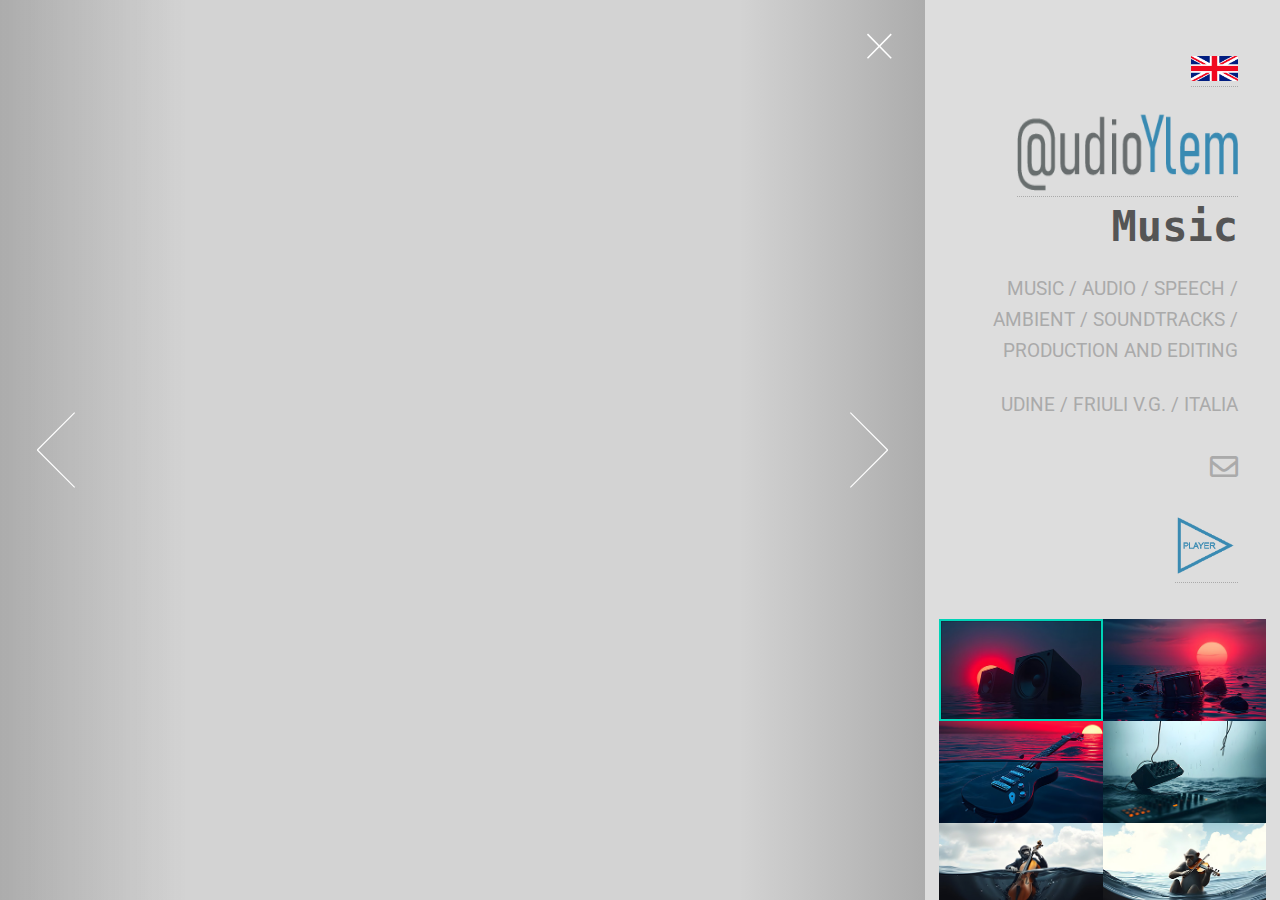
<file: index.html>
<!DOCTYPE html>
<!-- @udioYlem summary website page of my little audio studio capabilities and services -->
<html>
  <head>
    <meta http-equiv="content-type" content="text/html; charset=utf-8">
    <title>AudioYlem Music</title>
    <meta name="viewport" content="width=device-width, initial-scale=1, user-scalable=no">
    <meta name="description" content="This is AudioYlem site, audio, music, Italia, Italy, Udine">
    <meta name="keywords" content="audioylem, Udine, AudioYlem, website, musica, ambient, studio, produzione, mixing, mastering, editing, soundtracks">
    <link rel="stylesheet" href="assets/css/main.css">
    <link rel="icon" type="image/png" href="https://rezfx.github.io/AudioYlem/images/favicon.png">
    <link rel="icon" type="image/x-icon" href="https://rezfx.github.io/AudioYlem/favicon.ico">
    <link rel="icon" href="https://rezfx.github.io/AudioYlem/images/icon.svg" type="image/svg+xml">
    <link rel="apple-touch-icon" href="https://rezfx.github.io/AudioYlem/apple-touch-icon.png">
    <!-- 180×180 -->
    <link rel="manifest" href="https://rezfx.github.io/AudioYlem/manifest.json">
    <noscript><link rel="stylesheet" href="assets/css/noscript.css"></noscript>
  </head>
  <body class="is-preload-0 is-preload-1 is-preload-2">
    <!-- Main -->
    <div id="main">
      <!-- Header -->
      <header id="header">
        <div id="image01" class="image"><a href="ita_index.html" title="clicca per italiano"><span

              class="frame"><img src="assets/images/image02.jpg?v=3b974a63" alt=""

                style="width: 47,5px; height: 25px;"></span></a></div>
        <p></p>
        <h2></h2>
        <div id="image02" class="image"><a href="ita_index.html" title="clicca per italiano"><span

              class="frame"><img src="images/audioylem_title.png?v=3b974a63" alt=""

                style="height: 77px; width: 221px;"></span></a></div>
        <h1><span style="font-family: monospace;">Music<br>
          </span></h1>
        <p>MUSIC / AUDIO / SPEECH / AMBIENT / SOUNDTRACKS / PRODUCTION AND
          EDITING</p>
        <p>UDINE / FRIULI V.G. / ITALIA<a href=""><br>
          </a></p>
        <ul class="icons">
          <li><a href="mailto:%20renzofanutti@gmail.com" class="icon fa-envelope"

              title="mail us and we'll get 2 u"><span class="label">Email</span></a></li>
        </ul>
        <div style="text-align: right;"><a href="player.html" title="Player"><img

              src="images/icons8-play-button-circled-blue.png" alt="Player" style="width: 63px; height: 63px;"></a></div>
      </header>
      <!-- Thumbnail -->
      <section id="thumbnails">
        <article> <a class="thumbnail" href="images/fulls/01.jpg" data-position="left center"><img

              src="images/thumbs/01.jpg" alt=""></a>
          <h2>MUSIC FOCUS</h2>
          <p>Music production team with extensive experience in composing and
            editing soundtracks for films, audiovisuals, original scores and
            custom compositions for narrative media</p>
        </article>
        <article> <a class="thumbnail" href="images/fulls/02.jpg"><img src="images/thumbs/02.jpg"

              alt=""></a>
          <h2>THE STUDIO</h2>
          <p>Our setup supports high-quality small-scale recordings, ideal for
            capturing the nuances and character of vocals (lead, backing),
            speeches, voiceovers, guitars and air instruments</p>
        </article>
        <article> <a class="thumbnail" href="images/fulls/03.jpg" data-position="top center"><img

              src="images/thumbs/03.jpg" alt=""></a>
          <h2>SOUND PALETTE</h2>
          <p>Versatile sound palette for Visual Media. Our music production
            embraces a broad and expressive range of sonic styles, carefully
            crafted to fit. We work across different genres</p>
        </article>
        <article> <a class="thumbnail" href="images/fulls/04.jpg"><img src="images/thumbs/04.jpg"

              alt=""></a>
          <h2>AUDIO TARGETS</h2>
          <p>Whether it's music production, audio podcasts, branded content, or
            any creative audio project, we deliver high-quality solutions with a
            keen ear for details</p>
        </article>
        <article> <a class="thumbnail" href="images/fulls/05.jpg" data-position="top center"><img

              src="images/thumbs/05.jpg" alt=""></a>
          <h2>INSTRUMENTS IN THE PLAY</h2>
          <p>Hybrid/Organic instrumentation, including piano, strings, guitars,
            flutes, hand percussion, pop sampling and groove hooks</p>
        </article>
        <article> <a class="thumbnail" href="images/fulls/06.jpg"><img src="images/thumbs/06.jpg"

              alt=""></a>
          <h2>VERSATILITY</h2>
          <p>Acoustic and digital elements to create unique immersive
            soundtracks, whether your project calls for cinematic depth or
            minimalist tension</p>
        </article>
        <article> <a class="thumbnail" href="images/fulls/07.jpg"><img src="images/thumbs/07.jpg"

              alt=""></a>
          <h2>PROJECT GROWING</h2>
          <p>Tailored compositions, adaptable approach, emotionally focused and
            connected to the rhythm of the image, or your next pop hit</p>
        </article>
        <article> <a class="thumbnail" href="images/fulls/08.jpg"><img src="images/thumbs/08.jpg"

              alt=""></a>
          <h2>SERVICES</h2>
          <p> We offer in-house capabilities for small recording sessions and
            provide end-to-end services including editing, mixing, and mastering</p>
        </article>
        <article> <a class="thumbnail" href="images/fulls/09.jpg"><img src="images/thumbs/09.jpg"

              alt=""></a>
          <h2>SKILL FACTORS</h2>
          <p>Catchy melodies, modern beats, and accessible sound design to
            enhance brand identity, warm acoustic emotion or bright, engaging
            pop energy</p>
        </article>
        <article> <a class="thumbnail" href="images/fulls/10.jpg"><img src="images/thumbs/10.jpg"

              alt=""></a>
          <h2>MUSIC VISUALS</h2>
          <p>Atmospherics, ideal for underscoring emotion, space or even subtle
            tension</p>
        </article>
        <article> <a class="thumbnail" href="images/fulls/11.jpg"><img src="images/thumbs/11.jpg"

              alt=""></a>
          <h2>ADVERTISING</h2>
          <p>There is space for any kind of sonic idea, including jingles and
            dedicated audio</p>
        </article>
        <article> <a class="thumbnail" href="images/fulls/12.jpg"><img src="images/thumbs/12.jpg"

              alt=""></a>
          <h2>AMBIENT / AMBIENTS</h2>
          <p>Electronic soundscapes, textured synth layers, rhythmic pulses,
            experimental tones and ambient captures</p>
        </article>
        <article> <a class="thumbnail" href="images/fulls/13.jpg"><img src="images/thumbs/13.jpg"

              alt=""></a>
          <h2></h2>
          <p></p>
          <p>studio set</p>
        </article>
        <article> <a class="thumbnail" href="images/fulls/13b.jpg"><img src="images/thumbs/13b.jpg"

              alt=""></a>
          <h2></h2>
          <p></p>
          <p></p>
        </article>
        <article> <a class="thumbnail" href="images/fulls/14.jpg"><img src="images/thumbs/14.jpg"

              alt=""></a>
          <h2 style="text-align: left;"></h2>
          <h2 style="text-align: left;"></h2>
          <h2 style="text-align: left;"></h2>
          <h2 style="color:Lightgreen; text-align: center;">@udioYlem</h2>
          <p style="text-align: center;">Recent Docu-Film sountrack:</p>
          <h2 style="text-align: center;">AN INVISIBLE ENEMY</h2>
          <p style="text-align: center;">(Dir.: Riccardo Campagna, Federico
            Savonitto / Music: Renzo Fanutti, Paolo Corberi, Mirko Cisilino)</p>
          <h2 style="text-align: left;"></h2>
          <h2 style="text-align: left;"></h2>
          <h2 style="text-align: left;"></h2>
          <h2 style="text-align: left;"></h2>
          <p style="text-align: center;"></p>
        </article>
        <article> <a class="thumbnail" href="images/fulls/14b.jpg"><img src="images/thumbs/14b.jpg"

              alt=""></a>
          <h2 style="text-align: left;"></h2>
          <h2 style="text-align: left;"></h2>
          <h2 style="text-align: left;"></h2>
          <h2 style="text-align: center;">BANDS</h2>
          <h2 style="text-align: left;"></h2>
          <h2 style="text-align: left;"></h2>
          <h2 style="text-align: left;"></h2>
          <h2 style="text-align: center;">Lily's Puff / Sillyphon / Dodi &amp; i
            Monodi / The bench atom's fear / Supereterodina collective...</h2>
          <p style="text-align: center;">...and others</p>
          <h2 style="text-align: left;"></h2>
          <h2 style="text-align: left;"></h2>
          <h2 style="text-align: left;"></h2>
          <h2 style="text-align: left;"></h2>
          <p style="text-align: center;"></p>
        </article>
        <article> <a class="thumbnail" href="images/fulls/14d.jpg"><img src="images/thumbs/14d.jpg"

              alt=""></a>
          <h2 style="text-align: left;"></h2>
          <h2 style="text-align: left;"></h2>
          <h2 style="text-align: left;"></h2>
          <h2 style="text-align: left;"></h2>
          <h2 style="color:Lightblue; text-align: center;">Our goal is the
            quality, accessible on the spending side, with personalized offers</h2>
          <p style="text-align: center;"></p>
          <p style="text-align: center;"></p>
          <p style="text-align: center;"></p>
        </article>
        <article> <a class="thumbnail" href="images/fulls/16.jpg"><img src="images/thumbs/16.jpg"

              alt=""></a>
          <h2>THANKS FOR JOIN US</h2>
          <p></p>
          <div style="text-align: left;"><a href="player.html" title="Player"><img

                src="images/icons8-play-button-circled-50.png" alt="Player" style="width: 63px; height: 63px;"></a></div>
          <p></p>
          <p></p>
          <p>Get in touch with our team</p>
          <ul class="icons">
            <li><a href="mailto:%20renzofanutti@gmail.com" class="icon fa-envelope"

                title="mail us and we'll get 2 u"><span class="label">Email</span></a></li>
          </ul>
        </article>
      </section>
      <!-- Footer -->
      <footer id="footer">
        <div style="text-align: center;"><a href="player.html" title="Player"><img

              src="images/icons8-play-button-circled-blue.png" alt="Player" style="width: 63px; height: 63px;"></a></div>
        <ul class="copyright">
          <li>© @udioYlem</li>
          <li>design: <a href="#home">Rezfx</a>.</li>
        </ul>
      </footer>
    </div>
    <!-- Scripts -->
    <script src="assets/js/jquery.min.js"></script>
    <script src="assets/js/browser.min.js"></script>
    <script src="assets/js/breakpoints.min.js"></script>
    <script src="assets/js/main.js"></script>
  </body>
</html>
</file>
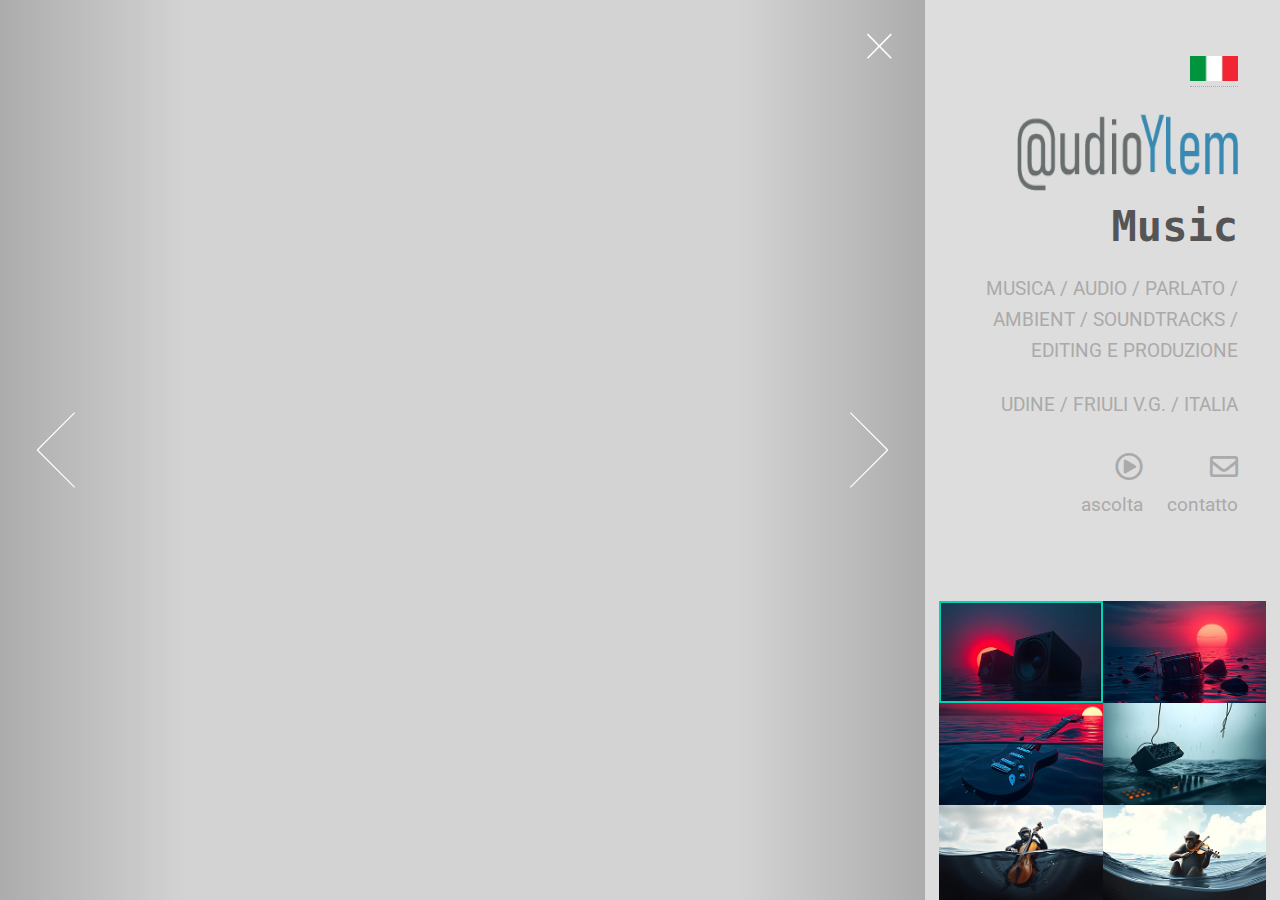
<file: ita_index.html>
<!DOCTYPE html>
<!-- @udioYlem summary website page of my little audio studio capabilities and services -->
<html>
  <head>
    <meta http-equiv="content-type" content="text/html; charset=utf-8">
    <title>AudioYlem Musica</title>
    <meta name="viewport" content="width=device-width, initial-scale=1, user-scalable=no">
    <meta name="description" content="This is AudioYlem site, audio, music, Italia, Italy, Udine">
    <meta name="keywords" content="audioylem, Udine, AudioYlem, website, musica, ambient, studio, produzione, mixing, mastering, editing, soundtracks">
    <link rel="stylesheet" href="assets/css/main.css">
    <link rel="icon" type="image/png" href="/favicon.png">
    <link rel="icon" type="image/x-icon" href="/favicon.ico">
    <link rel="icon" type="image/x-icon" href="https://rezfx.github.io/AudioYlem/favicon.ico">
    <link rel="icon" href="/icon.svg" type="image/svg+xml">
    <link rel="apple-touch-icon" href="/apple-touch-icon.png">
    <!-- 180×180 -->
    <link rel="manifest" href="/manifest.json">
    <noscript><link rel="stylesheet" href="assets/css/noscript.css"></noscript>
  </head>
  <body class="is-preload-0 is-preload-1 is-preload-2">
    <!-- Main -->
    <div id="main">
      <!-- Header -->
      <header id="header">
        <div id="image01" class="image"><a href="index.html" title="click for english"><span

              class="frame"><img src="assets/images/image01.jpg?v=3b974a63" alt=""

                style="width: 47,5px; height: 25px;"></span></a></div>
        <p></p>
        <h2></h2>
        <div id="image02" class="image"><span class="frame"><img src="images/audioylem_title.png?v=3b974a63"

              alt="" style="height: 77px; width: 221px;"></span></div>
        <h1><span style="font-family: monospace;">Music<br>
          </span></h1>
        <p>MUSICA / AUDIO / PARLATO / AMBIENT / SOUNDTRACKS / EDITING E
          PRODUZIONE</p>
        <p>UDINE / FRIULI V.G. / ITALIA<a href=""><br>
          </a></p>
        <ul class="icons">
          <li><a href="ita_player.html" class="icon fa-play-circle" title="player"

              style="text-align: center;">
              <p style="text-align: center;">ascolta</p>
              <span class="label">player</span></a></li>
          <li><a href="mailto:renzofanutti@gmail.com" class="icon fa-envelope" title="contact us"

              style="text-align: center;">
              <p style="text-align: center;">contatto</p>
              <span class="label">Email</span></a></li>
        </ul>
      </header>
      <!-- Thumbnail -->
      <section id="thumbnails">
        <article> <a class="thumbnail" href="images/fulls/01.jpg" data-position="left center"><img

              src="images/thumbs/01.jpg" alt=""></a>
          <h2>FOCUS MUSICALE</h2>
          <p>team di produzione musicale con una vasta esperienza nella
            composizione di colonne sonore per film, documentari spaziando da
            brani originali, a composizioni personalizzate per media visivi</p>
        </article>
        <article> <a class="thumbnail" href="images/fulls/02.jpg"><img src="images/thumbs/02.jpg"

              alt=""></a>
          <h2>LO STUDIO</h2>
          <p>registrazioni di alta qualità su piccola scala, ideali per
            catturare le sfumature e il carattere di voci (soliste,
            accompagnamento), parlato, chitarre acustiche, elettriche e
            strumenti a fiato</p>
        </article>
        <article> <a class="thumbnail" href="images/fulls/03.jpg" data-position="top center"><img

              src="images/thumbs/03.jpg" alt=""></a>
          <h2>IL SOUND</h2>
          <p>una tavolozza sonora versatile anche per i media visivi,
            abbracciando diversi stili e sonorità per supportare la narrazione
            in tutte le sue forme e nei diversi generi musicali</p>
        </article>
        <article> <a class="thumbnail" href="images/fulls/04.jpg"><img src="images/thumbs/04.jpg"

              alt=""></a>
          <h2>TARGETS AUDIO</h2>
          <p>produzione musicale, post-produzione, audio per podcast, contenuti
            brandizzati, soluzioni di alta qualità con grande attenzione ai
            dettagli</p>
        </article>
        <article> <a class="thumbnail" href="images/fulls/05.jpg" data-position="top center"><img

              src="images/thumbs/05.jpg" alt=""></a>
          <h2>STRUMENTI IN CAMPO</h2>
          <p>strumentazione ibrida/organica, che include pianoforte, archi,
            chitarre, flauti, percussioni, pop sampling, hooks e grooves</p>
        </article>
        <article> <a class="thumbnail" href="images/fulls/06.jpg"><img src="images/thumbs/06.jpg"

              alt=""></a>
          <h2>VERSATILITA'</h2>
          <p>sonorità ibride, che fondono elementi acustici e digitali per
            creare blend immersivi, profondità cinematografiche o tensioni
            minimaliste</p>
        </article>
        <article> <a class="thumbnail" href="images/fulls/07.jpg"><img src="images/thumbs/07.jpg"

              alt=""></a>
          <h2>LA CRESCITA DEL TUO PROGETTO</h2>
          <p>composizioni che risuonano con il messaggio visivo, con approccio
            adattabile, emotivamente focalizzato, in linea con la tua prossima
            produzione</p>
        </article>
        <article> <a class="thumbnail" href="images/fulls/08.jpg"><img src="images/thumbs/08.jpg"

              alt=""></a>
          <h2>SERVIZI</h2>
          <p>offriamo capacità interne per piccole sessioni di registrazione e
            servizi di editing, mixaggio e mastering</p>
        </article>
        <article> <a class="thumbnail" href="images/fulls/09.jpg"><img src="images/thumbs/09.jpg"

              alt=""></a>
          <h2>PUNTI DI FORZA</h2>
          <p>ritmi moderni, sound design accessibile per puntare all'identità
            del marchio o la chiarezza narrativa, un'emozione acustica calda o
            un'energia pop brillante e coinvolgente</p>
        </article>
        <article> <a class="thumbnail" href="images/fulls/10.jpg"><img src="images/thumbs/10.jpg"

              alt=""></a>
          <h2>MUSICA / VISIONE / EMOZIONE</h2>
          <p>musica d'atmosfera, ideale per sottolineare l'emozione, lo spazio e
            la sottile tensione</p>
        </article>
        <article> <a class="thumbnail" href="images/fulls/11.jpg"><img src="images/thumbs/11.jpg"

              alt=""></a>
          <h2>PUBBLICITA' / BRANDING</h2>
          <p>c'è spazio per qualsiasi tipo di idea ed esigenza sonora, inclusi
            jingle e audio dedicati</p>
        </article>
        <article> <a class="thumbnail" href="images/fulls/12.jpg"><img src="images/thumbs/12.jpg"

              alt=""></a>
          <h2>MUSICA AMBIENT</h2>
          <p>paesaggi sonori elettronici, synth profondi e strutturati, grooves,
            tunes sperimentali e catture ambientali</p>
        </article>
        <article> <a class="thumbnail" href="images/fulls/13.jpg"><img src="images/thumbs/13.jpg"

              alt=""></a>
          <h2></h2>
          <p></p>
          <p>studio set</p>
        </article>
        <article> <a class="thumbnail" href="images/fulls/13b.jpg"><img src="images/thumbs/13b.jpg"

              alt=""></a>
          <h2></h2>
          <p></p>
          <p></p>
        </article>
        <article> <a class="thumbnail" href="images/fulls/14.jpg"><img src="images/thumbs/14.jpg"

              alt=""></a>
          <h2 style="text-align: left;"></h2>
          <h2 style="text-align: left;"></h2>
          <h2 style="text-align: left;"></h2>
          <h2 style="color:Lightgreen; text-align: center;">@udioYlem</h2>
          <p style="text-align: center;">colonna sonora Docu-Film:</p>
          <h2 style="text-align: center;">UN NEMICO INVISIBILE</h2>
          <p style="text-align: center;">(Regia: Riccardo Campagna, Federico
            Savonitto / Music: Renzo Fanutti, Paolo Corberi, Mirko Cisilino)</p>
          <h2 style="text-align: left;"></h2>
          <h2 style="text-align: left;"></h2>
          <h2 style="text-align: left;"></h2>
          <h2 style="text-align: left;"></h2>
          <p style="text-align: center;"></p>
        </article>
        <article> <a class="thumbnail" href="images/fulls/14b.jpg"><img src="images/thumbs/14b.jpg"

              alt=""></a>
          <h2 style="text-align: left;"></h2>
          <h2 style="text-align: left;"></h2>
          <h2 style="text-align: left;"></h2>
          <h2 style="text-align: center; color:Lightgreen;">BANDS</h2>
          <h2 style="text-align: left;"></h2>
          <h2 style="text-align: left;"></h2>
          <h2 style="text-align: center;">Lily's Puff / Sillyphon / The bench
            atom's fear / Supereterodina collective...</h2>
          <p style="text-align: center;">...ed altri</p>
          <h2 style="text-align: left;"></h2>
          <h2 style="text-align: left;"></h2>
          <h2 style="text-align: left;"></h2>
          <h2 style="text-align: left;"></h2>
          <p style="text-align: center;"></p>
        </article>
        <article> <a class="thumbnail" href="images/fulls/14d.jpg"><img src="images/thumbs/14d.jpg"

              alt=""></a>
          <h2 style="text-align: left;"></h2>
          <h2 style="text-align: left;"></h2>
          <h2 style="text-align: left;"></h2>
          <h2 style="text-align: left;"></h2>
          <h2 style="color:Lightblue; text-align: center;">obiettivo qualità,
            costi accessibili ed offerte personalizzate</h2>
          <p style="text-align: center;"></p>
          <p style="text-align: center;"></p>
          <p style="text-align: center;"></p>
        </article>
        <article> <a class="thumbnail" href="images/fulls/16.jpg"><img src="images/thumbs/16.jpg"

              alt=""></a>
          <h2 style="text-align: center;"></h2>
          <h2 style="text-align: center;"></h2>
          <h2 style="text-align: center;">contattaci, saremo lieti di andare
            insieme all'obiettivo</h2>
          <h2 style="text-align: center;"></h2>
          <p></p>
          <p></p>
          <ul class="icons" style="text-align: center;">
            <li><a href="ita_player.html" class="icon fa-play-circle" title="player"

                style="text-align: center;">
                <p style="text-align: center;">ascolta</p>
                <span class="label">email</span></a></li>
            <li><a href="mailto:renzofanutti@gmail.com" class="icon fa-envelope"

                title="contact us" style="text-align: center;">
                <p style="text-align: center;">contatto</p>
                <span class="label">email</span></a></li>
          </ul>
        </article>
      </section>
      <!-- Footer -->
      <footer id="footer">
        <ul class="copyright">
          <li>© @udioYlem</li>
          <li>Design: <a href="#home">Rezfx</a>.</li>
        </ul>
      </footer>
    </div>
    <!-- Scripts -->
    <script src="assets/js/jquery.min.js"></script>
    <script src="assets/js/browser.min.js"></script>
    <script src="assets/js/breakpoints.min.js"></script>
    <script src="assets/js/main.js"></script>
    
  </body>
</html>
</file>
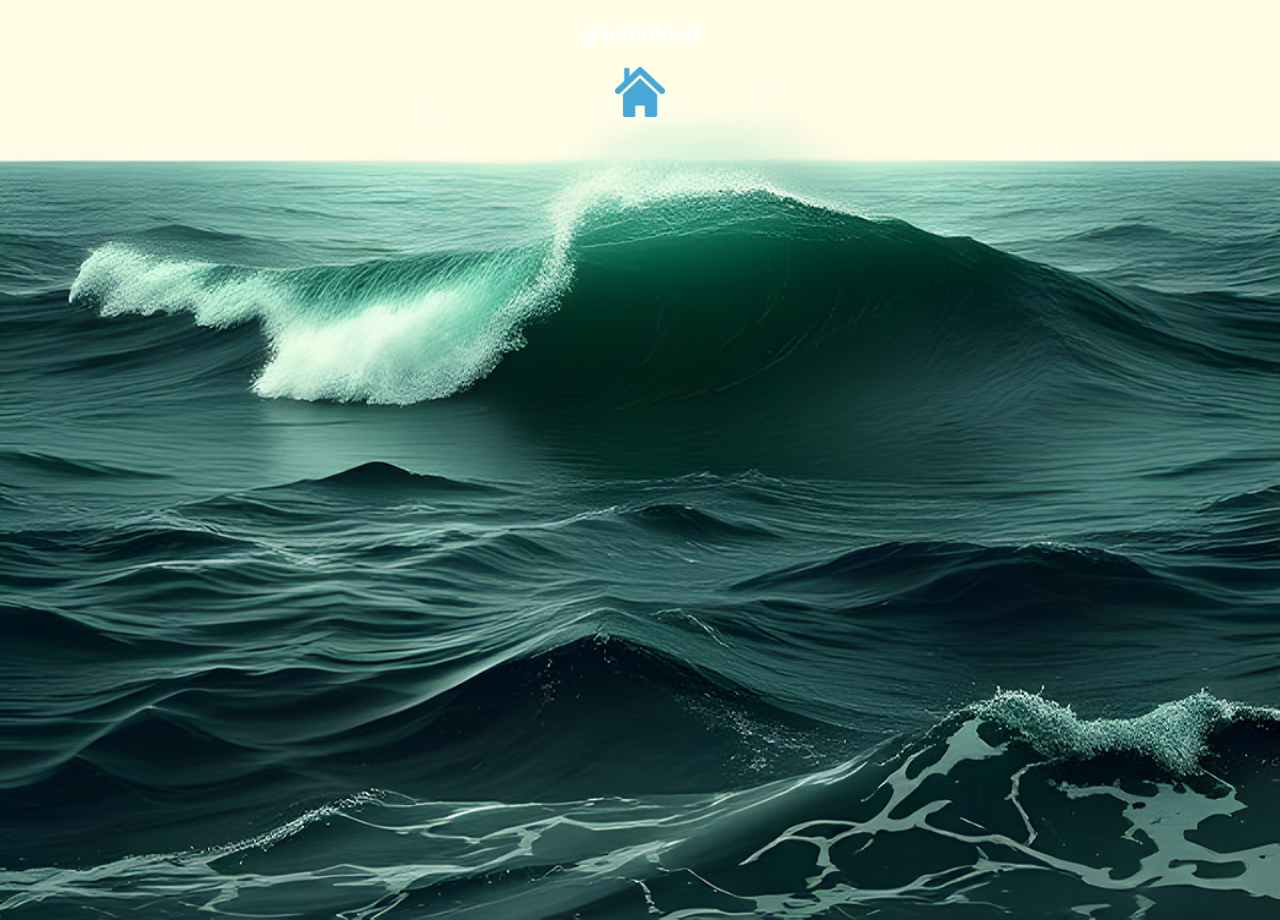
<file: ita_player.html>
<!DOCTYPE html>
<!-- @udioYlem summary website page of my little audio studio capabilities and services -->
<html lang="en">
  <head>
    <link rel="manifest" href="/manifest.json">
    <link rel="icon" href="/images/favicon.ico" sizes="any"><!-- 32×32 -->
<link rel="icon" href="/images/icon.svg" type="image/svg+xml">
<link rel="apple-touch-icon" href="/apple-touch-icon.png"><!-- 180×180 -->
    <meta http-equiv="content-type" content="text/html; charset=UTF-8">
    <meta name="viewport" content="width=device-width, initial-scale=1.0">
    <title>audioflood</title>
    <style>
        body {
            margin: 0;
            padding: 0;
            height: 100vh;
            background-image: url(
'images/fulls/15.jpg');
            background-size: 100% 100%;
            background-position: center;
            background-repeat: no-repeat;
            position: relative;
        }
    </style>
  </head>
  <body> <!-- write your content here -->
    <!-- Elfsight Audio Player | Untitled Audio Player -->
    <script src="https://static.elfsight.com/platform/platform.js" async=""></script>
    <div class="elfsight-app-e6840901-4c52-48e1-9d18-c3e551678a00" data-elfsight-app-lazy=""></div>
    <h2 style="color: White; text-align: center;">@udioflood </h2>
    <div style="text-align: center;"><a href="ita_index.html" title="HOME"><img

          src="images/blue_re-pict-house-base.png_64.png" alt="home" style="width: 50px; height: 50px;"></a>
    </div>
  </body>
</html>
</file>
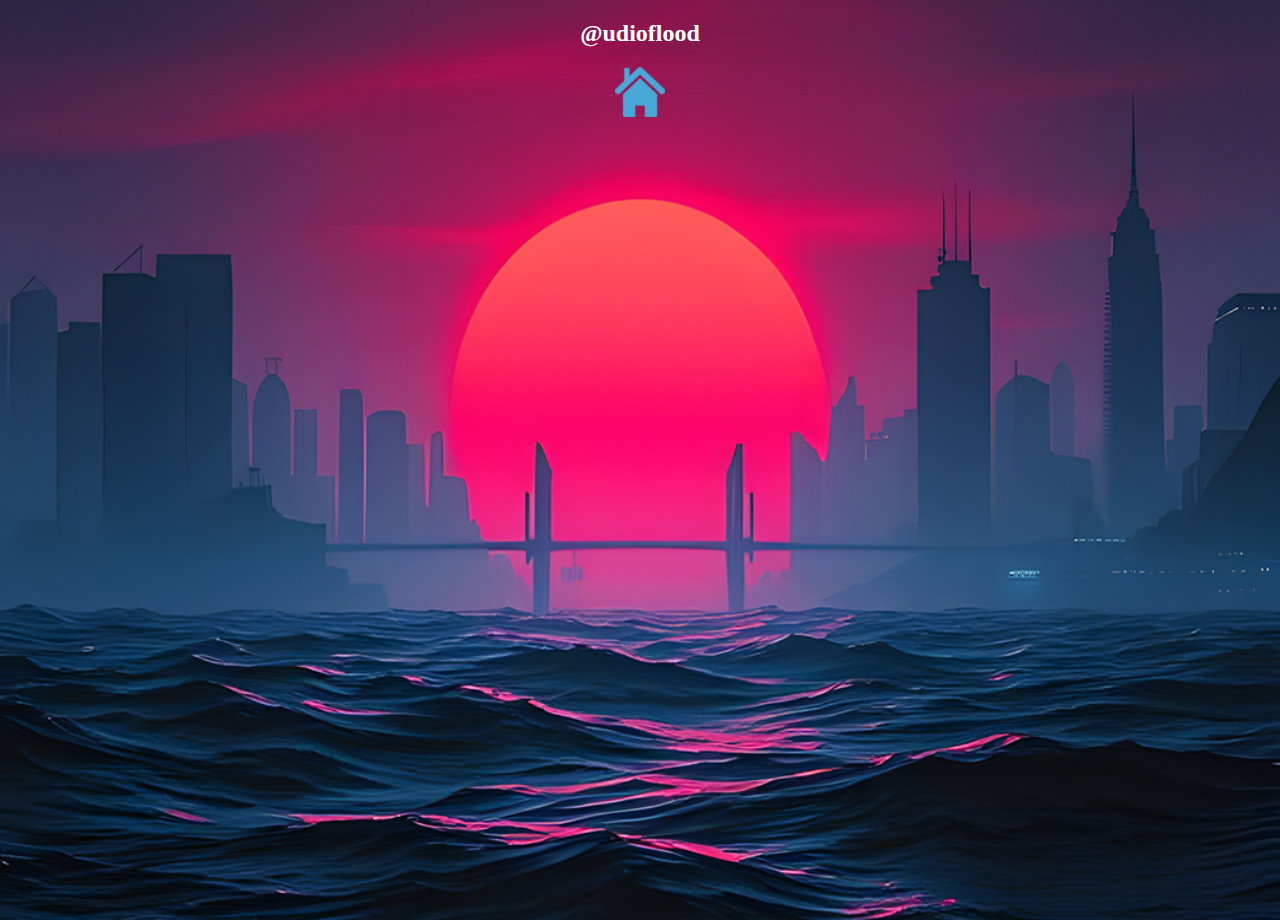
<file: player.html>
<!DOCTYPE html>
<!-- @udioYlem summary website page of my little audio studio capabilities and services -->
<html lang="en">
  <head>
    <link rel="manifest" href="/manifest.json">
    <link rel="icon" type="image/ico" href="https://rezfx.github.io/AudioYlem/images/favicon.ico">
    <link rel="icon" href="https://rezfx.github.io/AudioYlem/images/icon.svg" type="image/svg+xml">
    <link rel="apple-touch-icon" href="https://rezfx.github.io/AudioYlem/"><!-- 180×180 -->
    <meta http-equiv="content-type" content="text/html; charset=UTF-8">
    <meta name="viewport" content="width=device-width, initial-scale=1.0">
    <title>audioflood</title>
    <style>
        body {
            margin: 0;
            padding: 0;
            height: 100vh;
            background-image: url(
'/images/player/15.jpg');
            background-size: 100% 100%;
            background-position: center;
            background-repeat: no-repeat;
            position: relative;
        }
    </style>
  </head>
  <body>
    <!-- write your content here -->
    <!-- Elfsight Audio Player | Untitled Audio Player -->
    <script src="https://static.elfsight.com/platform/platform.js" async=""></script>
    <div class="elfsight-app-e6840901-4c52-48e1-9d18-c3e551678a00" data-elfsight-app-lazy=""></div>
    <h2 style="color: White; text-align: center;">@udioflood </h2>
    <div style="text-align: center;"><a href="index.html" title="HOME"><img src="images/blue_re-pict-house-base.png_64.png"

          alt="home" style="width: 50px; height: 50px;"></a> </div>
    
  </body>
</html>
</file>
<file: assets/css/noscript.css>
/*
	Lens by HTML5 UP
	html5up.net | @ajlkn
	Free for personal and commercial use under the CCA 3.0 license (html5up.net/license)
*/

/* Main */

	#main {
		opacity: 1 !important;
		right: 0 !important;
	}

	body:before {
		content: 'Javascript is disabled :(';
		display: block;
		position: absolute;
		top: 50%;
		width: calc(100% - 22.5em * 0.333333333);
		height: 4em;
		margin-top: -2em;
		color: #282828;
		cursor: default;
		font-size: 3em;
		line-height: 4em;
		text-align: left;
		white-space: nowrap;
		left: 0;
	}
</file>
<file: assets/css/main.css>
@import url(fontawesome-all.min.css);
@import url("https://fonts.googleapis.com/css?family=Roboto:400,700");

/*
	Lens by HTML5 UP
	html5up.net | @ajlkn
	Free for personal and commercial use under the CCA 3.0 license (html5up.net/license)
*/

html, body, div, span, applet, object,
iframe, h1, h2, h3, h4, h5, h6, p, blockquote,
pre, a, abbr, acronym, address, big, cite,
code, del, dfn, em, img, ins, kbd, q, s, samp,
small, strike, strong, sub, sup, tt, var, b,
u, i, center, dl, dt, dd, ol, ul, li, fieldset,
form, label, legend, table, caption, tbody,
tfoot, thead, tr, th, td, article, aside,
canvas, details, embed, figure, figcaption,
footer, header, hgroup, menu, nav, output, ruby,
section, summary, time, mark, audio, video {
	margin: 0;
	padding: 0;
	border: 0;
	font-size: 100%;
	font: inherit;
	vertical-align: baseline;}

article, aside, details, figcaption, figure,
footer, header, hgroup, menu, nav, section {
	display: block;}

body {
	line-height: 1;
}

ol, ul {
	list-style: none;
}

blockquote, q {
	quotes: none;
}

	blockquote:before, blockquote:after, q:before, q:after {
		content: '';
		content: none;
	}

table {
	border-collapse: collapse;
	border-spacing: 0;
}

body {
	-webkit-text-size-adjust: none;
}

mark {
	background-color: transparent;
	color: inherit;
}

input::-moz-focus-inner {
	border: 0;
	padding: 0;
}

input, select, textarea {
	-moz-appearance: none;
	-webkit-appearance: none;
	-ms-appearance: none;
	appearance: none;
}

/* Basic */

	/*
			@-ms-viewport {
				width: device-width;
			}
		*/

	@media screen and (max-width: 480px) {

		html, body {
			min-width: 320px;
		}

	}

	body.is-preload-0 *, body.is-preload-0 *:before, body.is-preload-0 *:after {
		-moz-animation: none !important;
		-webkit-animation: none !important;
		-ms-animation: none !important;
		animation: none !important;
		-moz-transition: none !important;
		-webkit-transition: none !important;
		-ms-transition: none !important;
		transition: none !important;
	}

	html {
		box-sizing: border-box;
	}

	*, *:before, *:after {
		box-sizing: inherit;
	}

	html, body {
		background-color: lightgray;
		overflow: hidden;
	}

/* Type */

	html {
		font-size: 20pt;
	}

		@media screen and (max-width: 1680px) {

			html {
				font-size: 16pt;
			}

		}

		@media screen and (max-width: 1280px) {

			html {
				font-size: 14pt;
			}

		}

	body {
		background-color: lightgray;
		color: #aaa;
	}

	body, input, select, textarea {
		font-family: "Roboto", Helvetica, sans-serif;
		font-weight: 400;
		line-height: 1.65;
		font-size: 1em;
		color: #aaa;
	}

	a {
		-moz-transition: color 0.25s ease, border-bottom-color 0.25s ease;
		-webkit-transition: color 0.25s ease, border-bottom-color 0.25s ease;
		-ms-transition: color 0.25s ease, border-bottom-color 0.25s ease;
		transition: color 0.25s ease, border-bottom-color 0.25s ease;
		border-bottom: dotted 1px;
		color: inherit;
		text-decoration: none;
	}

		a:hover {
			border-bottom-color: transparent;
			color: #00D3B7;
		}

	strong, b {
		font-weight: 400;
		color: #555;
	}

	em, i {
		font-style: italic;
	}

	p {
		margin: 0 0 1.25em 0;
	}

	h1, h2, h3, h4, h5, h6 {
		font-weight: 400;
		line-height: 1.25;
		margin: 0 0 0.5em 0;
		color: #555;
	}

		h1 a, h2 a, h3 a, h4 a, h5 a, h6 a {
			color: inherit;
			text-decoration: none;
		}

	h2 {
		font-size: 1.25em;
	}

	h3 {
		font-size: 1em;
	}

	h4 {
		font-size: 0.9em;
	}

	h5 {
		font-size: 0.8em;
	}

	h6 {
		font-size: 0.7em;
	}

	sub {
		font-size: 0.8em;
		position: relative;
		top: 0.5em;
	}

	sup {
		font-size: 0.8em;
		position: relative;
		top: -0.5em;
	}

	blockquote {
		border-left: solid 4px #ccc;
		font-style: italic;
		margin: 0 0 1.25em 0;
		padding: 0.3125em 0 0.3125em 1.25em;
	}

	code {
		border-radius: 4px;
		border: solid 1px;
		font-family: "Courier New", monospace;
		font-size: 0.9em;
		margin: 0 0.25em;
		padding: 0.25em 0.65em;
		border-color: #ccc;
	}

	pre {
		-webkit-overflow-scrolling: touch;
		font-family: "Courier New", monospace;
		font-size: 0.9em;
		margin: 0 0 1.25em 0;
	}

		pre code {
			display: block;
			padding: 1em 1.5em;
			overflow-x: auto;
		}

	hr {
		border: 0;
		border-bottom: solid 1px #ccc;
		margin: 1.25em 0;
	}

		hr.major {
			margin: 1.875em 0;
		}

	.align-left {
		text-align: left;
	}

	.align-center {
		text-align: center;
	}

	.align-right {
		text-align: right;
	}

/* Button */

	input[type="submit"],
	input[type="reset"],
	input[type="button"],
	button,
	.button {
		-moz-appearance: none;
		-webkit-appearance: none;
		-ms-appearance: none;
		appearance: none;
		-moz-transition: background-color 0.25s ease-in-out, border-color 0.25s ease-in-out, color 0.25s ease-in-out;
		-webkit-transition: background-color 0.25s ease-in-out, border-color 0.25s ease-in-out, color 0.25s ease-in-out;
		-ms-transition: background-color 0.25s ease-in-out, border-color 0.25s ease-in-out, color 0.25s ease-in-out;
		transition: background-color 0.25s ease-in-out, border-color 0.25s ease-in-out, color 0.25s ease-in-out;
		background-color: transparent;
		border-radius: 4px;
		border: solid 1px #ccc;
		color: #555;
		cursor: pointer;
		display: inline-block;
		line-height: 1;
		padding: 0.75em 1.5em;
		text-align: center;
		text-decoration: none;
		white-space: nowrap;
	}

		input[type="submit"]:hover,
		input[type="reset"]:hover,
		input[type="button"]:hover,
		button:hover,
		.button:hover {
			border-color: #00D3B7;
			color: #00D3B7;
		}

			input[type="submit"]:hover:active,
			input[type="reset"]:hover:active,
			input[type="button"]:hover:active,
			button:hover:active,
			.button:hover:active {
				background-color: rgba(0, 211, 183, 0.15);
			}

		input[type="submit"].icon,
		input[type="reset"].icon,
		input[type="button"].icon,
		button.icon,
		.button.icon {
			padding-left: 1.35em;
		}

			input[type="submit"].icon:before,
			input[type="reset"].icon:before,
			input[type="button"].icon:before,
			button.icon:before,
			.button.icon:before {
				margin-right: 0.5em;
			}

		input[type="submit"].fit,
		input[type="reset"].fit,
		input[type="button"].fit,
		button.fit,
		.button.fit {
			width: 100%;
		}

		input[type="submit"].small,
		input[type="reset"].small,
		input[type="button"].small,
		button.small,
		.button.small {
			font-size: 0.8em;
		}

		input[type="submit"].large,
		input[type="reset"].large,
		input[type="button"].large,
		button.large,
		.button.large {
			font-size: 1.35em;
		}

		input[type="submit"].disabled, input[type="submit"]:disabled,
		input[type="reset"].disabled,
		input[type="reset"]:disabled,
		input[type="button"].disabled,
		input[type="button"]:disabled,
		button.disabled,
		button:disabled,
		.button.disabled,
		.button:disabled {
			pointer-events: none;
			opacity: 0.25;
		}

/* Form */

	form {
		margin: 0 0 1.25em 0;
	}

	label {
		color: #555;
		display: block;
		font-size: 0.9em;
		font-weight: 400;
		margin: 0 0 0.625em 0;
	}

	input[type="text"],
	input[type="password"],
	input[type="email"],
	select,
	textarea {
		-moz-appearance: none;
		-webkit-appearance: none;
		-ms-appearance: none;
		appearance: none;
		background-color: transparent;
		border-radius: 4px;
		border: solid 1px #ccc;
		color: inherit;
		display: block;
		outline: 0;
		padding: 0 0.75em;
		text-decoration: none;
		width: 100%;
	}

		input[type="text"]:invalid,
		input[type="password"]:invalid,
		input[type="email"]:invalid,
		select:invalid,
		textarea:invalid {
			box-shadow: none;
		}

		input[type="text"]:focus,
		input[type="password"]:focus,
		input[type="email"]:focus,
		select:focus,
		textarea:focus {
			border-color: #00D3B7;
		}

	select {
		background-image: url("data:image/svg+xml;charset=utf8,%3Csvg xmlns='http://www.w3.org/2000/svg' width='40' height='40' preserveAspectRatio='none' viewBox='0 0 40 40'%3E%3Cpath d='M9.4,12.3l10.4,10.4l10.4-10.4c0.2-0.2,0.5-0.4,0.9-0.4c0.3,0,0.6,0.1,0.9,0.4l3.3,3.3c0.2,0.2,0.4,0.5,0.4,0.9 c0,0.4-0.1,0.6-0.4,0.9L20.7,31.9c-0.2,0.2-0.5,0.4-0.9,0.4c-0.3,0-0.6-0.1-0.9-0.4L4.3,17.3c-0.2-0.2-0.4-0.5-0.4-0.9 c0-0.4,0.1-0.6,0.4-0.9l3.3-3.3c0.2-0.2,0.5-0.4,0.9-0.4S9.1,12.1,9.4,12.3z' fill='%23ccc' /%3E%3C/svg%3E");
		background-size: 1.25rem;
		background-repeat: no-repeat;
		background-position: calc(100% - 1rem) center;
		height: 2.75em;
		padding-right: 2.75em;
		text-overflow: ellipsis;
	}

		select option {
			color: #555;
			background: #fff;
		}

		select:focus::-ms-value {
			background-color: transparent;
		}

		select::-ms-expand {
			display: none;
		}

	.select-wrapper {
		text-decoration: none;
		display: block;
		position: relative;
	}

		.select-wrapper:before {
			-moz-osx-font-smoothing: grayscale;
			-webkit-font-smoothing: antialiased;
			display: inline-block;
			font-style: normal;
			font-variant: normal;
			text-rendering: auto;
			line-height: 1;
			text-transform: none !important;
			font-family: 'Font Awesome 5 Free';
			font-weight: 900;
		}

		.select-wrapper:before {
			color: #ccc;
			content: '\f107';
			display: block;
			height: 2.75em;
			line-height: 2.75em;
			pointer-events: none;
			position: absolute;
			right: 0;
			text-align: center;
			top: 0;
			width: 2.75em;
		}

		.select-wrapper select::-ms-expand {
			display: none;
		}

	input[type="text"],
	input[type="password"],
	input[type="email"],
	select {
		height: 2.75em;
	}

	textarea {
		padding: 0.75em 1em;
	}

	input[type="checkbox"],
	input[type="radio"] {
		-moz-appearance: none;
		-webkit-appearance: none;
		-ms-appearance: none;
		appearance: none;
		display: block;
		float: left;
		margin-right: -2em;
		opacity: 0;
		width: 1em;
		z-index: -1;
	}

		input[type="checkbox"] + label,
		input[type="radio"] + label {
			text-decoration: none;
			color: #aaa;
			cursor: pointer;
			display: inline-block;
			font-size: 1em;
			font-weight: 400;
			margin: 0;
			padding-left: 2.4em;
			padding-right: 0.75em;
			position: relative;
		}

			input[type="checkbox"] + label:before,
			input[type="radio"] + label:before {
				-moz-osx-font-smoothing: grayscale;
				-webkit-font-smoothing: antialiased;
				display: inline-block;
				font-style: normal;
				font-variant: normal;
				text-rendering: auto;
				line-height: 1;
				text-transform: none !important;
				font-family: 'Font Awesome 5 Free';
				font-weight: 900;
			}

			input[type="checkbox"] + label:before,
			input[type="radio"] + label:before {
				background: transparent;
				border-radius: 4px;
				border: solid 1px #ccc;
				content: '';
				display: inline-block;
				font-size: 0.8em;
				height: 2.0625em;
				left: 0;
				line-height: 2.0625em;
				position: absolute;
				text-align: center;
				top: 0;
				width: 2.0625em;
			}

		input[type="checkbox"]:checked + label:before,
		input[type="radio"]:checked + label:before {
			background-color: #555;
			border-color: #555;
			color: #fff;
			content: '\f00c';
		}

		input[type="checkbox"]:focus + label:before,
		input[type="radio"]:focus + label:before {
			border-color: #00D3B7;
		}

	input[type="checkbox"] + label:before {
		border-radius: 4px;
	}

	input[type="radio"] + label:before {
		border-radius: 100%;
	}

	::-webkit-input-placeholder {
		opacity: 1.0;
		color: #ccc !important;
	}

	:-moz-placeholder {
		opacity: 1.0;
		color: #ccc !important;
	}

	::-moz-placeholder {
		opacity: 1.0;
		color: #ccc !important;
	}

	:-ms-input-placeholder {
		opacity: 1.0;
		color: #ccc !important;
	}

	.field {
		margin: 0 0 1.25em 0;
	}

/* Icon */

	.icon {
		text-decoration: none;
		border-bottom: none;
		position: relative;
	}

		.icon:before {
			-moz-osx-font-smoothing: grayscale;
			-webkit-font-smoothing: antialiased;
			display: inline-block;
			font-style: normal;
			font-variant: normal;
			text-rendering: auto;
			line-height: 1;
			text-transform: none !important;
			font-family: 'Font Awesome 5 Free';
			font-weight: 400;
		}

		.icon > .label {
			display: none;
		}

		.icon:before {
			line-height: inherit;
		}

		.icon.solid:before {
			font-weight: 900;
		}

		.icon.brands:before {
			font-family: 'Font Awesome 5 Brands';
		}

/* List */

	ol {
		list-style: decimal;
		margin: 0 0 1.25em 0;
		padding-left: 1.25em;
	}

		ol li {
			padding-left: 0.25em;
		}

	ul {
		list-style: disc;
		margin: 0 0 1.25em 0;
		padding-left: 1em;
	}

		ul li {
			padding-left: 0.5em;
		}

		ul.alt {
			list-style: none;
			padding-left: 0;
		}

			ul.alt li {
				border-top: solid 1px #ccc;
				padding: 0.5em 0;
			}

				ul.alt li:first-child {
					border-top: 0;
					padding-top: 0;
				}

	dl {
		margin: 0 0 1.25em 0;
	}

		dl dt {
			display: block;
			font-weight: 400;
			margin: 0 0 0.625em 0;
		}

		dl dd {
			margin-left: 1.25em;
		}

/* Actions */

	ul.actions {
		display: -moz-flex;
		display: -webkit-flex;
		display: -ms-flex;
		display: flex;
		cursor: default;
		list-style: none;
		margin-left: -0.625em;
		padding-left: 0;
	}

		ul.actions li {
			padding: 0 0 0 0.625em;
			vertical-align: middle;
		}

		ul.actions.special {
			-moz-justify-content: center;
			-webkit-justify-content: center;
			-ms-justify-content: center;
			justify-content: center;
			width: 100%;
			margin-left: 0;
		}

			ul.actions.special li:first-child {
				padding-left: 0;
			}

		ul.actions.stacked {
			-moz-flex-direction: column;
			-webkit-flex-direction: column;
			-ms-flex-direction: column;
			flex-direction: column;
			margin-left: 0;
		}

			ul.actions.stacked li {
				padding: 0.8125em 0 0 0;
			}

				ul.actions.stacked li:first-child {
					padding-top: 0;
				}

		ul.actions.fit {
			width: calc(100% + 0.625em);
		}

			ul.actions.fit li {
				-moz-flex-grow: 1;
				-webkit-flex-grow: 1;
				-ms-flex-grow: 1;
				flex-grow: 1;
				-moz-flex-shrink: 1;
				-webkit-flex-shrink: 1;
				-ms-flex-shrink: 1;
				flex-shrink: 1;
				width: 100%;
			}

				ul.actions.fit li > * {
					width: 100%;
				}

			ul.actions.fit.stacked {
				width: 100%;
			}

		@media screen and (max-width: 480px) {

			ul.actions:not(.fixed) {
				-moz-flex-direction: column;
				-webkit-flex-direction: column;
				-ms-flex-direction: column;
				flex-direction: column;
				margin-left: 0;
				width: 100% !important;
			}

				ul.actions:not(.fixed) li {
					-moz-flex-grow: 1;
					-webkit-flex-grow: 1;
					-ms-flex-grow: 1;
					flex-grow: 1;
					-moz-flex-shrink: 1;
					-webkit-flex-shrink: 1;
					-ms-flex-shrink: 1;
					flex-shrink: 1;
					padding: 0.625em 0 0 0;
					text-align: center;
					width: 100%;
				}

					ul.actions:not(.fixed) li > * {
						width: 100%;
					}

					ul.actions:not(.fixed) li:first-child {
						padding-top: 0;
					}

					ul.actions:not(.fixed) li input[type="submit"],
					ul.actions:not(.fixed) li input[type="reset"],
					ul.actions:not(.fixed) li input[type="button"],
					ul.actions:not(.fixed) li button,
					ul.actions:not(.fixed) li .button {
						width: 100%;
					}

						ul.actions:not(.fixed) li input[type="submit"].icon:before,
						ul.actions:not(.fixed) li input[type="reset"].icon:before,
						ul.actions:not(.fixed) li input[type="button"].icon:before,
						ul.actions:not(.fixed) li button.icon:before,
						ul.actions:not(.fixed) li .button.icon:before {
							margin-left: -0.5rem;
						}

		}

/* Icons */

	ul.icons {
		cursor: default;
		list-style: none;
		padding-left: 0;
	}

		ul.icons li {
			display: inline-block;
			padding: 0 1em 0 0;
		}

			ul.icons li:last-child {
				padding-right: 0;
			}

			ul.icons li .icon:before {
				font-size: 1.5rem;
			}

/* Main */

	#main {
		-moz-transition: opacity 0.75s ease, right 0.75s ease, left 0.75s ease, visibility 0.75s;
		-webkit-transition: opacity 0.75s ease, right 0.75s ease, left 0.75s ease, visibility 0.75s;
		-ms-transition: opacity 0.75s ease, right 0.75s ease, left 0.75s ease, visibility 0.75s;
		transition: opacity 0.75s ease, right 0.75s ease, left 0.75s ease, visibility 0.75s;
		-webkit-overflow-scrolling: touch;
		position: fixed;
		top: 0;
		width: 22.5em;
		height: 100%;
		background: #ddd;
		outline: 0;
		overflow-x: hidden;
		overflow-y: auto;
		text-align: right;
		visibility: visible;
		z-index: 10000;
		right: 0;
	}

		#main .toggle {
			-webkit-tap-highlight-color: rgba(0, 0, 0, 0);
			position: absolute;
			top: 0;
			width: 4em;
			height: 4em;
			background-image: url("images/close-small-alt.svg");
			background-repeat: no-repeat;
			background-size: 32px 32px;
			cursor: pointer;
			display: none;
			z-index: 1;
			background-position: 0.5em 0.5em;
			left: 0;
		}

		body.fullscreen #main {
			visibility: hidden;
			right: -22.5em;
		}

		body.is-preload-1 #main {
			opacity: 0;
			right: -2em;
		}

		@media screen and (max-width: 1280px) {

			#main {
				width: 19em;
			}

				body.fullscreen #main {
					right: -19em;
				}

		}

		@media screen and (max-width: 980px) {

			#main {
				background: rgba(255, 255, 255, 0.925);
			}

				#main .toggle {
					display: block;
				}

		}

		@media screen and (max-width: 480px) {

			#main {
				-moz-transition: opacity 0.5s ease, visibility 0.5s;
				-webkit-transition: opacity 0.5s ease, visibility 0.5s;
				-ms-transition: opacity 0.5s ease, visibility 0.5s;
				transition: opacity 0.5s ease, visibility 0.5s;
				width: 100%;
				background: #fff;
				text-align: center;
			}

				body.is-preload-1 #main {
					left: auto !important;
					right: auto !important;
				}

				body.fullscreen #main {
					left: auto !important;
					right: auto !important;
					opacity: 0;
				}

				#main .toggle {
					display: none;
				}

		}

/* Header */

	#header {
		padding: 3em 2.25em 1.75em 2.25em ;
	}

		#header h1 {
			font-size: 2.25em;
			font-weight: 700;
		}

/* Footer */

	#footer {
		padding: 2.25em 2.25em 1em 2.25em ;
	}

		#footer .copyright {
			list-style: none;
			padding: 0;
		}

			#footer .copyright li {
				display: inline-block;
				font-size: 0.8em;
				margin-left: 0.35em;
				padding: 0;
			}

				#footer .copyright li:first-child {
					margin-left: 0;
				}

/* Thumbnails */

	#thumbnails {
		display: -moz-flex;
		display: -webkit-flex;
		display: -ms-flex;
		display: flex;
		-moz-flex-wrap: wrap;
		-webkit-flex-wrap: wrap;
		-ms-flex-wrap: wrap;
		flex-wrap: wrap;
		padding: 0 0.75em;
	}

		#thumbnails article {
			position: relative;
			width: 50%;
			background: #101010;
			outline: 0;
		}

			#thumbnails article .thumbnail {
				-webkit-tap-highlight-color: rgba(0, 0, 0, 0);
				display: block;
				position: relative;
				border: 0;
				outline: 0;
			}

				#thumbnails article .thumbnail img {
					display: block;
					width: 100%;
				}

				#thumbnails article .thumbnail:before {
					pointer-events: none;
					-moz-transition: opacity 0.25s ease;
					-webkit-transition: opacity 0.25s ease;
					-ms-transition: opacity 0.25s ease;
					transition: opacity 0.25s ease;
					content: '';
					position: absolute;
					left: 0;
					top: 0;
					width: 100%;
					height: 100%;
					box-shadow: inset 0 0 0 2px #00D3B7, inset 0 0 0px 3px rgba(0, 0, 0, 0.15);
					opacity: 0;
					z-index: 1;
				}

				#thumbnails article .thumbnail:focus:before {
					opacity: 0.5;
				}

			#thumbnails article h2, #thumbnails article p {
				display: none;
			}

			#thumbnails article.active .thumbnail:before {
				opacity: 1;
			}

		@media screen and (max-width: 480px) {

			#thumbnails article .thumbnail:before {
				display: none;
			}

		}

/* Viewer */

	@-moz-keyframes spinner {
		0% {
			-moz-transform: rotate(0deg);
			-webkit-transform: rotate(0deg);
			-ms-transform: rotate(0deg);
			transform: rotate(0deg);
		}

		100% {
			-moz-transform: rotate(360deg);
			-webkit-transform: rotate(360deg);
			-ms-transform: rotate(360deg);
			transform: rotate(360deg);
		}
	}

	@-webkit-keyframes spinner {
		0% {
			-moz-transform: rotate(0deg);
			-webkit-transform: rotate(0deg);
			-ms-transform: rotate(0deg);
			transform: rotate(0deg);
		}

		100% {
			-moz-transform: rotate(360deg);
			-webkit-transform: rotate(360deg);
			-ms-transform: rotate(360deg);
			transform: rotate(360deg);
		}
	}

	@-ms-keyframes spinner {
		0% {
			-moz-transform: rotate(0deg);
			-webkit-transform: rotate(0deg);
			-ms-transform: rotate(0deg);
			transform: rotate(0deg);
		}

		100% {
			-moz-transform: rotate(360deg);
			-webkit-transform: rotate(360deg);
			-ms-transform: rotate(360deg);
			transform: rotate(360deg);
		}
	}

	@keyframes spinner {
		0% {
			-moz-transform: rotate(0deg);
			-webkit-transform: rotate(0deg);
			-ms-transform: rotate(0deg);
			transform: rotate(0deg);
		}

		100% {
			-moz-transform: rotate(360deg);
			-webkit-transform: rotate(360deg);
			-ms-transform: rotate(360deg);
			transform: rotate(360deg);
		}
	}

	#viewer {
		-moz-transition: opacity 0.75s ease, width 0.75s ease;
		-webkit-transition: opacity 0.75s ease, width 0.75s ease;
		-ms-transition: opacity 0.75s ease, width 0.75s ease;
		transition: opacity 0.75s ease, width 0.75s ease;
		position: absolute;
		top: 0;
		width: calc(100% - 22.5em);
		height: 100%;
		left: 0;
	}

		#viewer .inner {
			pointer-events: none;
			position: absolute;
			top: 0;
			left: 0;
			width: 100%;
			height: 100%;
			z-index: 2;
		}

			#viewer .inner > * {
				pointer-events: auto;
			}

			#viewer .inner:before {
				background-image: -moz-linear-gradient(left, rgba(16,16,16,0.2), rgba(16,16,16,0) 10em, rgba(16,16,16,0)), -moz-linear-gradient(right, rgba(16,16,16,0.2), rgba(16,16,16,0) 10em, rgba(16,16,16,0));
				background-image: -webkit-linear-gradient(left, rgba(16,16,16,0.2), rgba(16,16,16,0) 10em, rgba(16,16,16,0)), -webkit-linear-gradient(right, rgba(16,16,16,0.2), rgba(16,16,16,0) 10em, rgba(16,16,16,0));
				background-image: -ms-linear-gradient(left, rgba(16,16,16,0.2), rgba(16,16,16,0) 10em, rgba(16,16,16,0)), -ms-linear-gradient(right, rgba(16,16,16,0.2), rgba(16,16,16,0) 10em, rgba(16,16,16,0));
				background-image: linear-gradient(left, rgba(16,16,16,0.2), rgba(16,16,16,0) 10em, rgba(16,16,16,0)), linear-gradient(right, rgba(16,16,16,0.2), rgba(16,16,16,0) 10em, rgba(16,16,16,0));
				content: '';
				display: block;
				position: absolute;
				top: 0;
				left: 0;
				width: 100%;
				height: 100%;
			}

			#viewer .inner .toggle {
				-webkit-tap-highlight-color: rgba(0, 0, 0, 0);
				position: absolute;
				top: 0;
				width: 4em;
				height: 4em;
				background-image: url("images/close.svg");
				background-repeat: no-repeat;
				background-size: 64px 64px;
				cursor: pointer;
				z-index: 1;
				right: 0;
				background-position: calc(100% - 0.75em) 0.75em;
			}

			#viewer .inner .nav-next,
			#viewer .inner .nav-previous {
				-webkit-tap-highlight-color: rgba(0, 0, 0, 0);
				position: absolute;
				top: 50%;
				width: 6em;
				height: 6em;
				margin-top: -3em;
				background-image: url("images/arrow.svg");
				background-position: center;
				background-repeat: no-repeat;
				background-size: contain;
				cursor: pointer;
			}

			#viewer .inner .nav-previous {
				-moz-transform: scaleX(-1);
				-webkit-transform: scaleX(-1);
				-ms-transform: scaleX(-1);
				transform: scaleX(-1);
				left: 0;
			}

			#viewer .inner .nav-next {
				right: 0;
			}

		#viewer .slide {
			-moz-transition: opacity 0.5s ease-in-out;
			-webkit-transition: opacity 0.5s ease-in-out;
			-ms-transition: opacity 0.5s ease-in-out;
			transition: opacity 0.5s ease-in-out;
			position: absolute;
			top: 0;
			left: 0;
			width: 100%;
			height: 100%;
			opacity: 1;
			z-index: 1;
		}

			#viewer .slide .caption {
				background-image: -moz-linear-gradient(bottom, rgba(16,16,16,0.75), rgba(16,16,16,0.25) 80%, rgba(16,16,16,0));
				background-image: -webkit-linear-gradient(bottom, rgba(16,16,16,0.75), rgba(16,16,16,0.25) 80%, rgba(16,16,16,0));
				background-image: -ms-linear-gradient(bottom, rgba(16,16,16,0.75), rgba(16,16,16,0.25) 80%, rgba(16,16,16,0));
				background-image: linear-gradient(bottom, rgba(16,16,16,0.75), rgba(16,16,16,0.25) 80%, rgba(16,16,16,0));
				padding: 2em 2em 0.75em 2em ;
				position: absolute;
				bottom: 0;
				left: 0;
				width: 100%;
				color: rgba(255, 255, 255, 0.5);
				z-index: 1;
			}

				#viewer .slide .caption h2, #viewer .slide .caption h3, #viewer .slide .caption h4, #viewer .slide .caption h5, #viewer .slide .caption h6 {
					color: #fff;
				}

			#viewer .slide .image {
				-moz-transition: opacity 0.5s ease-in-out;
				-webkit-transition: opacity 0.5s ease-in-out;
				-ms-transition: opacity 0.5s ease-in-out;
				transition: opacity 0.5s ease-in-out;
				position: absolute;
				top: 0;
				left: 0;
				width: 100%;
				height: 100%;
				background-repeat: no-repeat;
				background-size: cover;
				opacity: 0;
			}

			#viewer .slide:before {
				-moz-animation: spinner 1s linear infinite;
				-webkit-animation: spinner 1s linear infinite;
				-ms-animation: spinner 1s linear infinite;
				animation: spinner 1s linear infinite;
				-moz-transition: opacity 0.5s ease-in-out;
				-webkit-transition: opacity 0.5s ease-in-out;
				-ms-transition: opacity 0.5s ease-in-out;
				transition: opacity 0.5s ease-in-out;
				content: '';
				display: block;
				position: absolute;
				top: 50%;
				left: 50%;
				width: 3em;
				height: 3em;
				background-image: url("images/spinner.svg");
				background-position: center;
				background-repeat: no-repeat;
				background-size: contain;
				margin: -1.5em 0 0 -1.5em;
				opacity: 0;
			}

			#viewer .slide.loading:before {
				opacity: 1;
			}

			#viewer .slide.active .image {
				opacity: 1;
			}

		body.fullscreen #viewer {
			width: 100%;
		}

			body.fullscreen #viewer .inner .toggle {
				background-image: url("images/open.svg");
			}

		body.is-preload-1 #viewer {
			opacity: 0;
		}

		body.is-preload-2 #viewer .slide {
			opacity: 0;
		}

		@media screen and (max-width: 1280px) {

			#viewer {
				width: calc(100% - 19em);
			}

		}

		@media screen and (max-width: 980px) {

			#viewer {
				width: 100%;
			}

				#viewer .inner .toggle {
					-moz-transition: opacity 0.75s ease;
					-webkit-transition: opacity 0.75s ease;
					-ms-transition: opacity 0.75s ease;
					transition: opacity 0.75s ease;
					background-image: url("images/open.svg");
					opacity: 0;
					right: 0;
				}

				body.fullscreen #viewer .inner .toggle {
					opacity: 1;
				}

		}

		@media screen and (max-width: 736px) {

			#viewer .inner .toggle {
				background-size: 32px 32px;
			}

			#viewer .inner .nav-next,
			#viewer .inner .nav-previous {
				background-image: url("images/arrow-small.svg");
				background-size: 32px 32px;
			}

			body.fullscreen #viewer .inner .toggle {
				background-image: url("images/open-small.svg");
			}

		}

		@media screen and (max-width: 480px) {

			#viewer {
				-moz-transition: opacity 0.5s ease;
				-webkit-transition: opacity 0.5s ease;
				-ms-transition: opacity 0.5s ease;
				transition: opacity 0.5s ease;
				-moz-transition-delay: 0s;
				-webkit-transition-delay: 0s;
				-ms-transition-delay: 0s;
				transition-delay: 0s;
				opacity: 0;
			}

				#viewer .inner .toggle {
					background-image: url("images/close-small.svg") !important;
					background-size: 32px 32px;
				}

				body.fullscreen #viewer {
					-moz-transition-delay: 0.5s;
					-webkit-transition-delay: 0.5s;
					-ms-transition-delay: 0.5s;
					transition-delay: 0.5s;
					opacity: 1;
				}

		}
</file>
